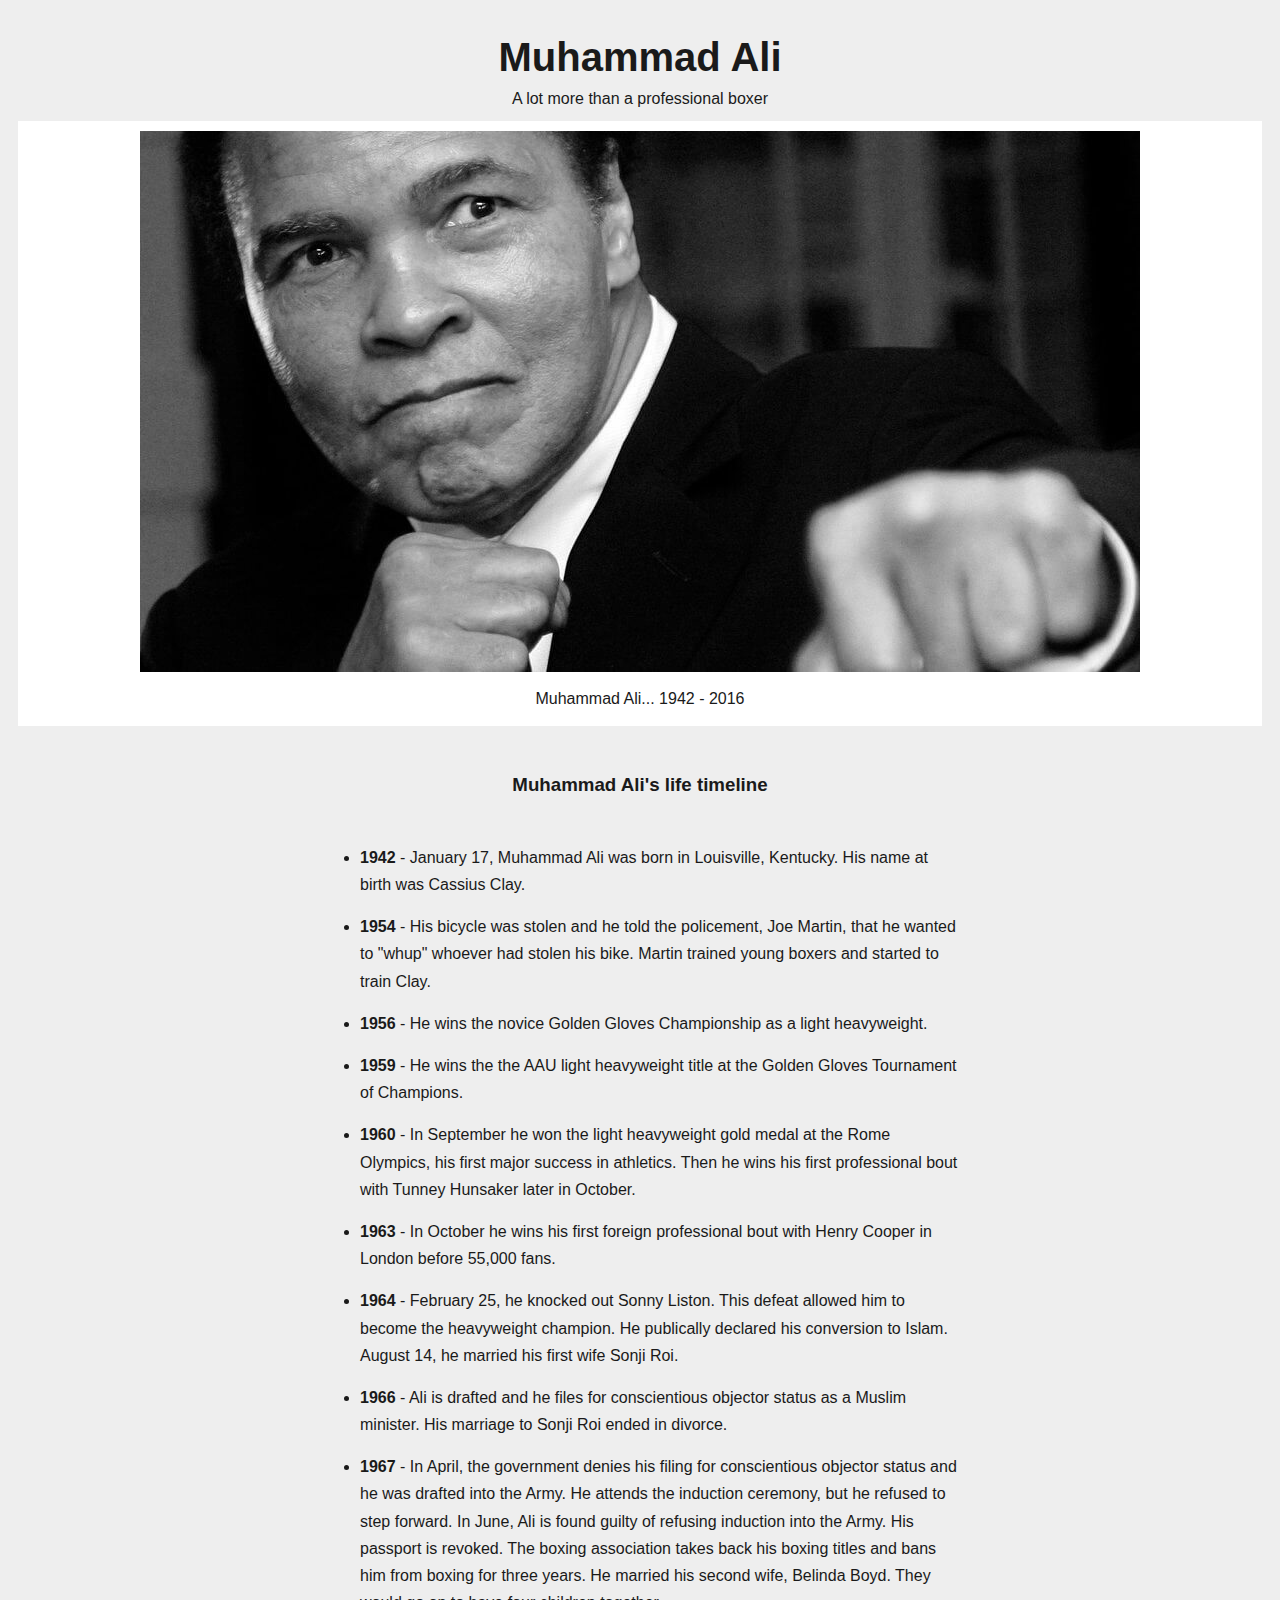
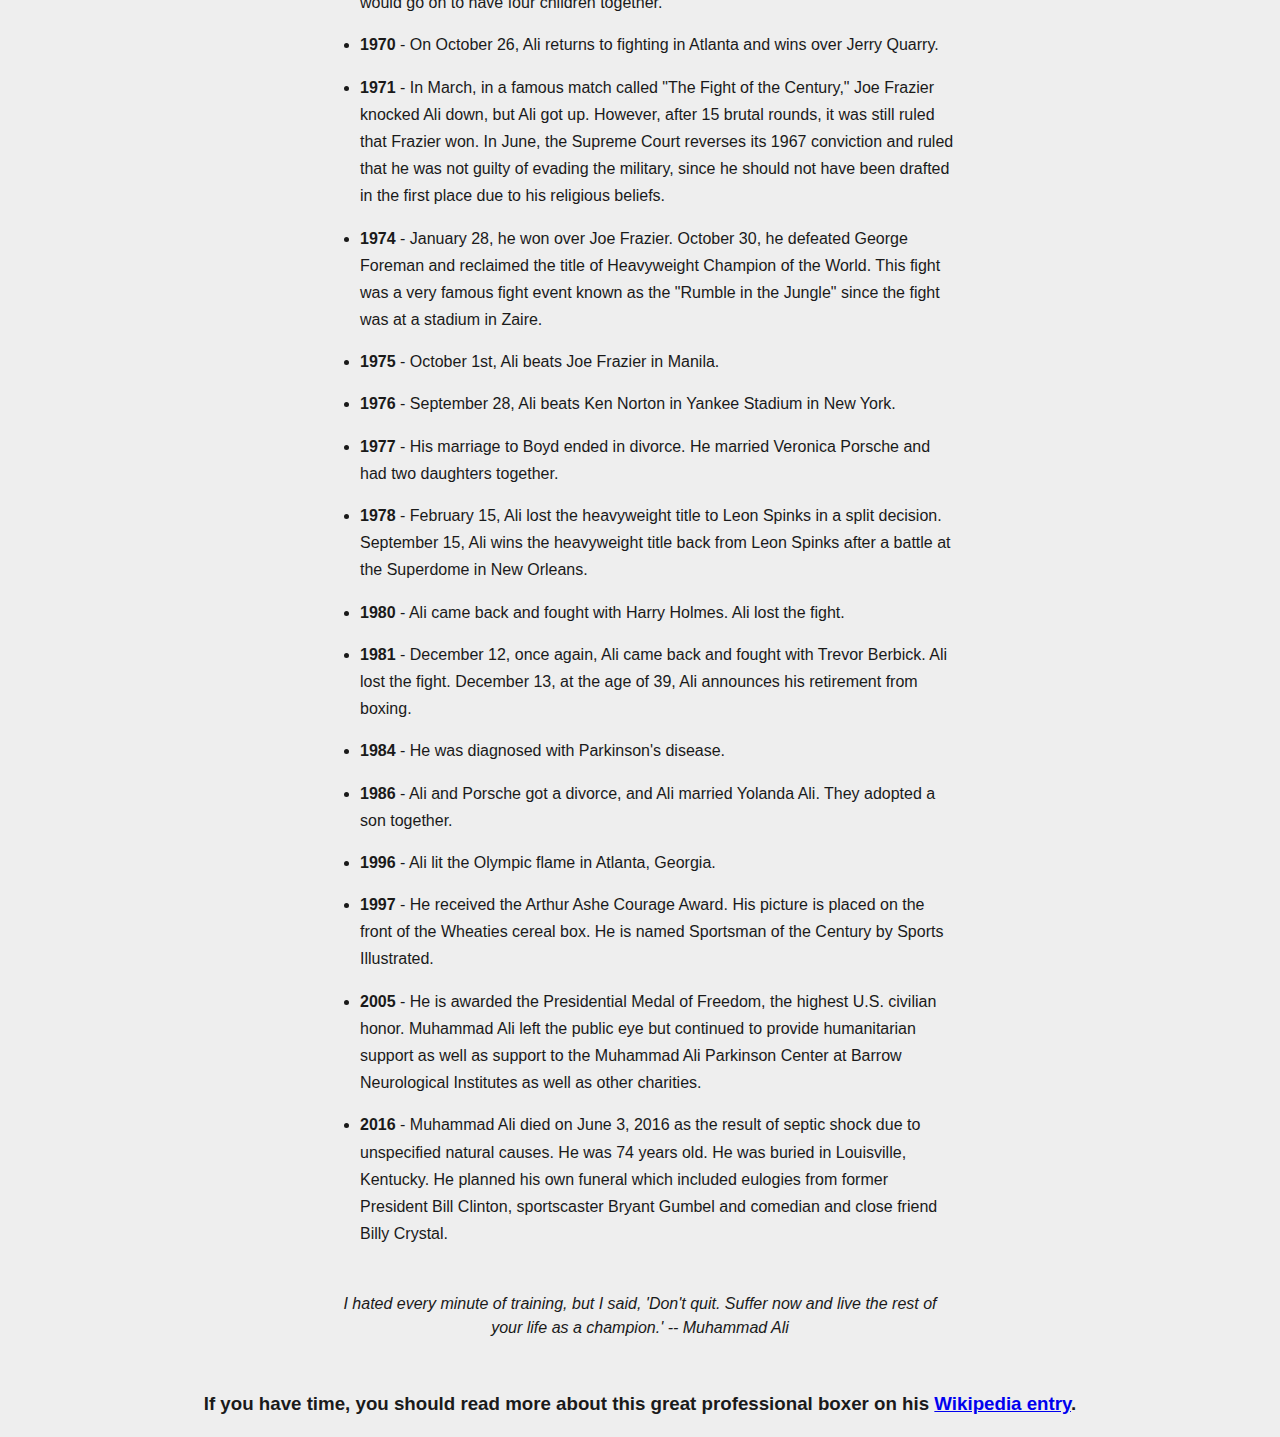
<file: Index.html>
<!DOCTYPE html>
<html lang="en">

<head>
    <meta charset="UTF-8">
    <meta name="viewport" content="width=device-width, initial-scale=1.0">
    <meta http-equiv="X-UA-Compatible" content="ie=edge">
    <title>A Tribute Page: Muhammad Ali</title>
    <meta name="Description" content="A tribute page to the great Muhammad Ali">
    <link rel="stylesheet" href="Tribute.css">
</head>

<body>
    <main id="main">
        <h1 id="title">Muhammad Ali</h1>
        <label id="subtitle">A lot more than a professional boxer</label>
        <div id="img-div">
            <img src="Muhammad_Ali.jpg" alt="A picture of old Muhammad Ali in the boxing pose with a slight smile."
                id="image">
            <p id="img-caption">Muhammad Ali... 1942 - 2016 </p>
        </div>
        <div id="tribute-info">
            <h3 id="info-title">Muhammad Ali's life timeline</h3>
            <ul id="timeline">
                <li><b>1942</b> - January 17, Muhammad Ali was born in Louisville, Kentucky. His name at birth was
                    Cassius Clay.</li>
                <li><b>1954</b> - His bicycle was stolen and he told the policement, Joe Martin, that he wanted to
                    "whup" whoever had stolen his bike. Martin trained young boxers and started to train Clay.</li>
                <li><b>1956</b> - He wins the novice Golden Gloves Championship as a light heavyweight.</li>
                <li><b>1959</b> - He wins the the AAU light heavyweight title at the Golden Gloves Tournament of
                    Champions.</li>
                <li><b>1960</b> - In September he won the light heavyweight gold medal at the Rome Olympics, his first
                    major success in athletics. Then he wins his first professional bout with Tunney Hunsaker later in
                    October.</li>
                <li><b>1963</b> - In October he wins his first foreign professional bout with Henry Cooper in London
                    before 55,000 fans.</li>
                <li><b>1964</b> - February 25, he knocked out Sonny Liston. This defeat allowed him to become the
                    heavyweight champion. He publically declared his conversion to Islam. August 14, he married his
                    first wife Sonji Roi.</li>
                <li><b>1966</b> - Ali is drafted and he files for conscientious objector status as a Muslim minister.
                    His marriage to Sonji Roi ended in divorce.</li>
                <li><b>1967</b> - In April, the government denies his filing for conscientious objector status and he
                    was drafted into the Army. He attends the induction ceremony, but he refused to step forward. In
                    June, Ali is found guilty of refusing induction into the Army. His passport is revoked. The boxing
                    association takes back his boxing titles and bans him from boxing for three years. He married his
                    second wife, Belinda Boyd. They would go on to have four children together.</li>
                <li><b>1970</b> - On October 26, Ali returns to fighting in Atlanta and wins over Jerry Quarry.</li>
                <li><b>1971</b> - In March, in a famous match called "The Fight of the Century," Joe Frazier knocked Ali
                    down, but Ali got up. However, after 15 brutal rounds, it was still ruled that Frazier won. In June,
                    the Supreme Court reverses its 1967 conviction and ruled that he was not guilty of evading the
                    military, since he should not have been drafted in the first place due to his religious beliefs.
                </li>
                <li><b>1974</b> - January 28, he won over Joe Frazier. October 30, he defeated George Foreman and
                    reclaimed the title of Heavyweight Champion of the World. This fight was a very famous fight event
                    known as the "Rumble in the Jungle" since the fight was at a stadium in Zaire.</li>
                <li><b>1975</b> - October 1st, Ali beats Joe Frazier in Manila.</li>
                <li><b>1976</b> - September 28, Ali beats Ken Norton in Yankee Stadium in New York.</li>
                <li><b>1977</b> - His marriage to Boyd ended in divorce. He married Veronica Porsche and had two
                    daughters together.</li>
                <li><b>1978</b> - February 15, Ali lost the heavyweight title to Leon Spinks in a split decision.
                    September 15, Ali wins the heavyweight title back from Leon Spinks after a battle at the Superdome
                    in New Orleans.</li>
                <li><b>1980</b> - Ali came back and fought with Harry Holmes. Ali lost the fight.</li>
                <li><b>1981</b> - December 12, once again, Ali came back and fought with Trevor Berbick. Ali lost the
                    fight. December 13, at the age of 39, Ali announces his retirement from boxing.</li>
                <li><b>1984</b> - He was diagnosed with Parkinson's disease.</li>
                <li><b>1986</b> - Ali and Porsche got a divorce, and Ali married Yolanda Ali. They adopted a son
                    together.</li>
                <li><b>1996</b> - Ali lit the Olympic flame in Atlanta, Georgia.</li>
                <li><b>1997</b> - He received the Arthur Ashe Courage Award. His picture is placed on the front of the
                    Wheaties cereal box. He is named Sportsman of the Century by Sports Illustrated.</li>
                <li><b>2005</b> - He is awarded the Presidential Medal of Freedom, the highest U.S. civilian honor.
                    Muhammad Ali left the public eye but continued to provide humanitarian support as well as support to
                    the Muhammad Ali Parkinson Center at Barrow Neurological Institutes as well as other charities.</li>
                <li><b>2016</b> - Muhammad Ali died on June 3, 2016 as the result of septic shock due to unspecified
                    natural causes. He was 74 years old. He was buried in Louisville, Kentucky. He planned his own
                    funeral which included eulogies from former President Bill Clinton, sportscaster Bryant Gumbel and
                    comedian and close friend Billy Crystal.</li>
            </ul>
            <p id="quote">I hated every minute of training, but I said, 'Don't quit. Suffer now and live the rest of
                your life as a champion.' -- Muhammad Ali</p>
            <h3 id="more-information">If you have time, you should read more about this great professional boxer on his
                <a href="https://en.wikipedia.org/wiki/Muhammad_Ali" id="tribute-link" target="_blank">Wikipedia
                    entry</a>.</h3>
        </div>
    </main>
</body>
<script src="https://cdn.freecodecamp.org/testable-projects-fcc/v1/bundle.js"></script>
</html>
</file>
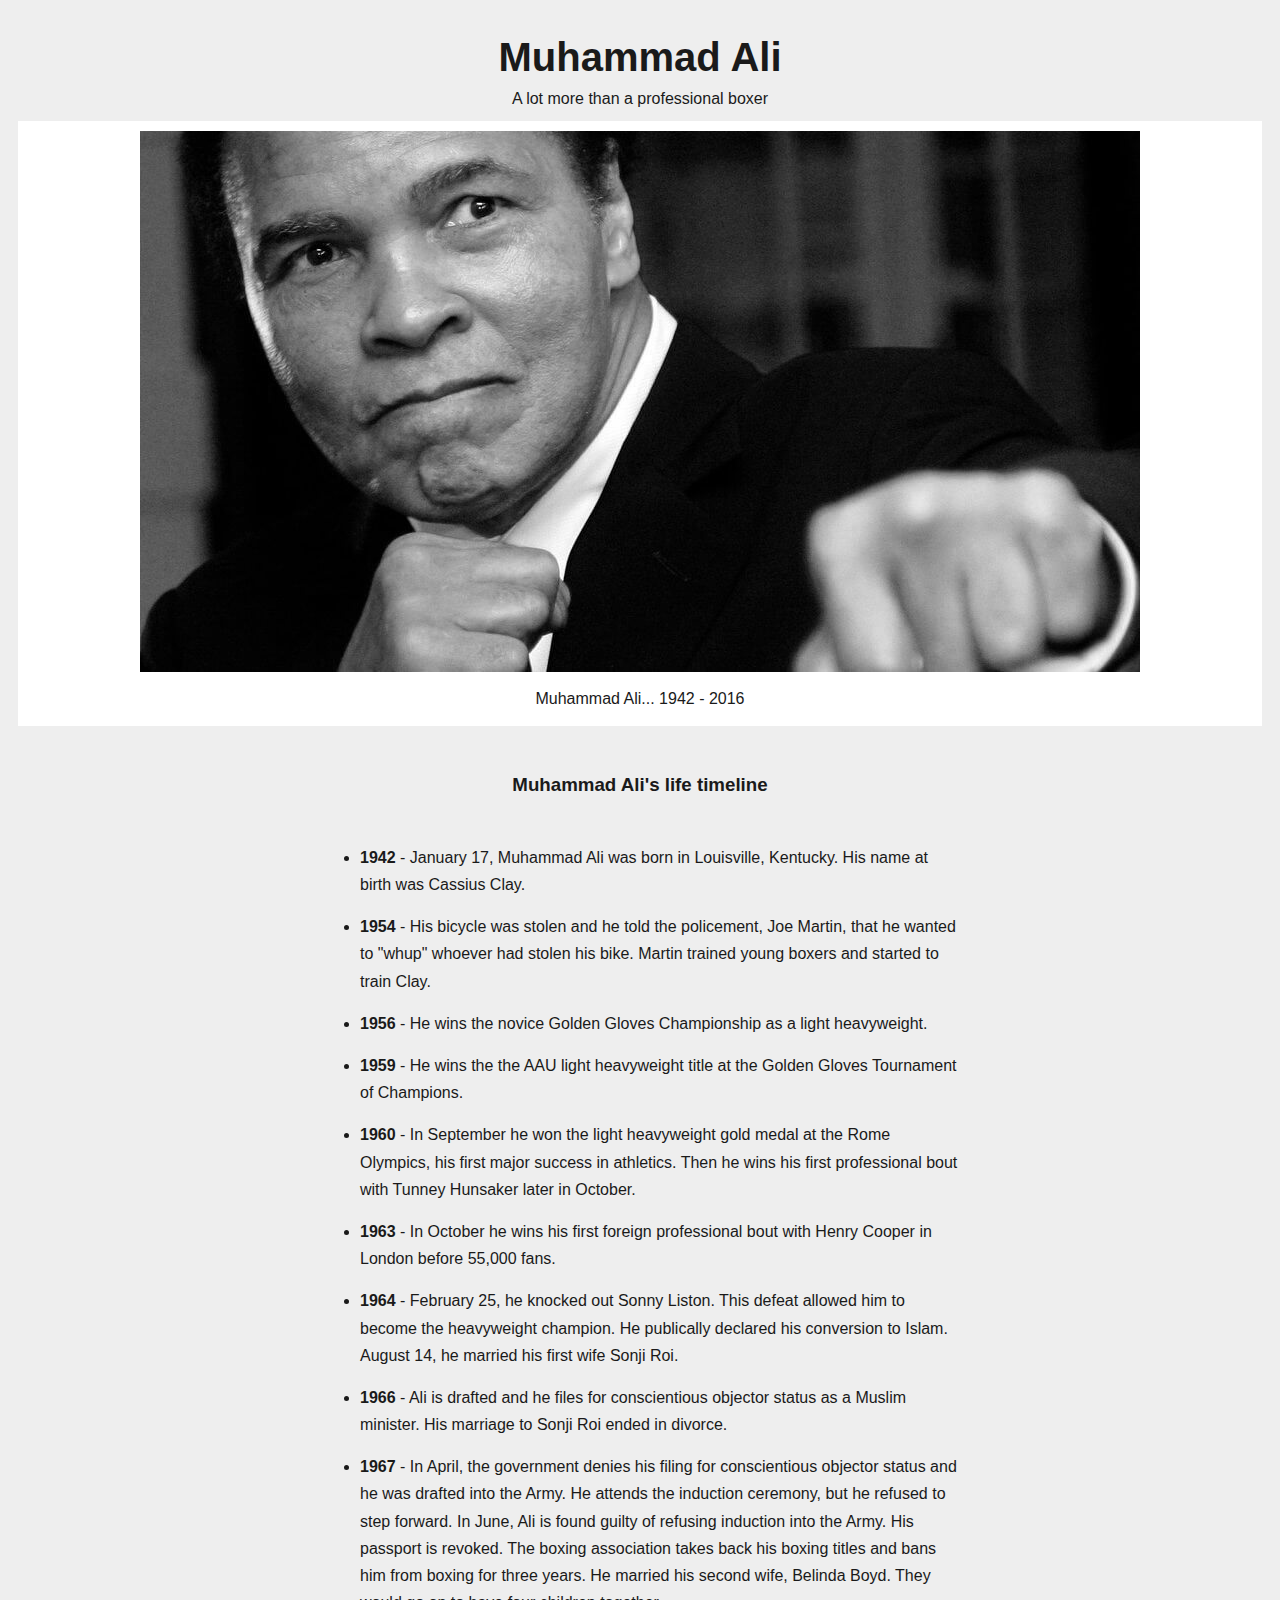
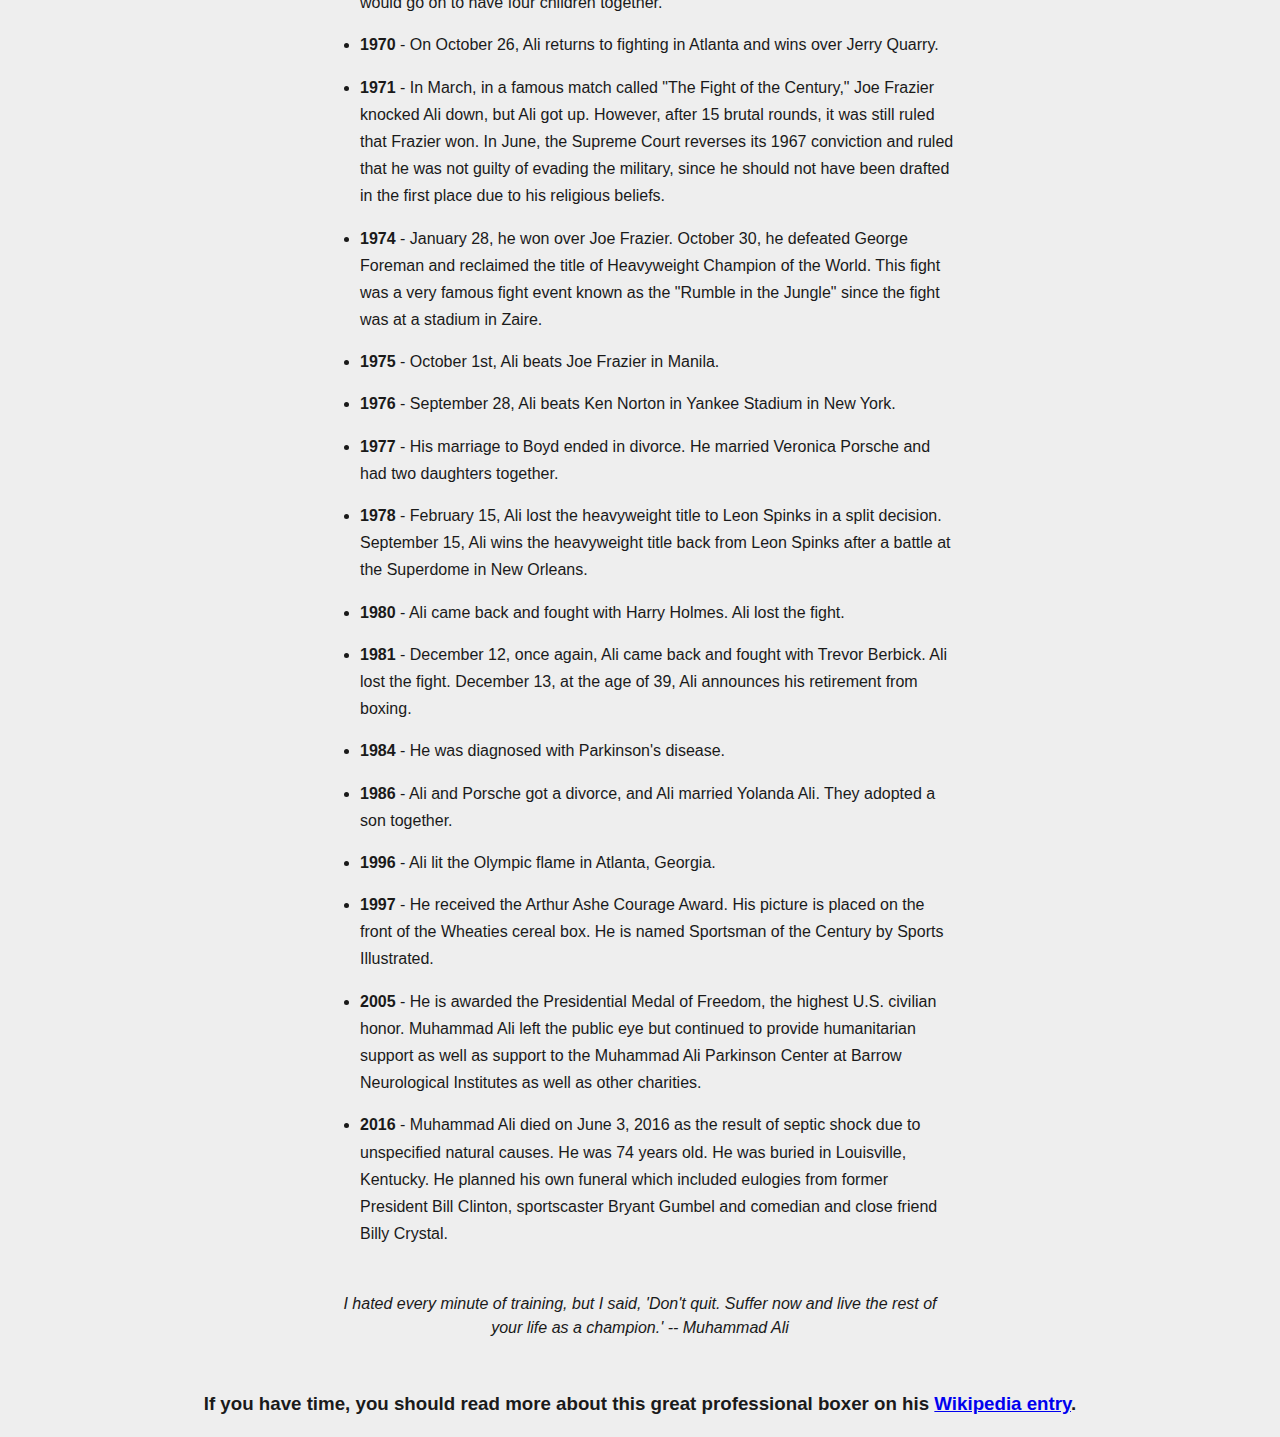
<file: index.html>
<!DOCTYPE html>
<html lang="en">

<head>
    <meta charset="UTF-8">
    <meta name="viewport" content="width=device-width, initial-scale=1.0">
    <meta http-equiv="X-UA-Compatible" content="ie=edge">
    <title>A Tribute Page: Muhammad Ali</title>
    <meta name="Description" content="A tribute page to the great Muhammad Ali">
    <link rel="stylesheet" href="Tribute.css">
</head>

<body>
    <main id="main">
        <h1 id="title">Muhammad Ali</h1>
        <label id="subtitle">A lot more than a professional boxer</label>
        <div id="img-div">
            <img src="Muhammad_Ali.jpg" alt="A picture of old Muhammad Ali in the boxing pose with a slight smile."
                id="image">
            <p id="img-caption">Muhammad Ali... 1942 - 2016 </p>
        </div>
        <div id="tribute-info">
            <h3 id="info-title">Muhammad Ali's life timeline</h3>
            <ul id="timeline">
                <li><b>1942</b> - January 17, Muhammad Ali was born in Louisville, Kentucky. His name at birth was
                    Cassius Clay.</li>
                <li><b>1954</b> - His bicycle was stolen and he told the policement, Joe Martin, that he wanted to
                    "whup" whoever had stolen his bike. Martin trained young boxers and started to train Clay.</li>
                <li><b>1956</b> - He wins the novice Golden Gloves Championship as a light heavyweight.</li>
                <li><b>1959</b> - He wins the the AAU light heavyweight title at the Golden Gloves Tournament of
                    Champions.</li>
                <li><b>1960</b> - In September he won the light heavyweight gold medal at the Rome Olympics, his first
                    major success in athletics. Then he wins his first professional bout with Tunney Hunsaker later in
                    October.</li>
                <li><b>1963</b> - In October he wins his first foreign professional bout with Henry Cooper in London
                    before 55,000 fans.</li>
                <li><b>1964</b> - February 25, he knocked out Sonny Liston. This defeat allowed him to become the
                    heavyweight champion. He publically declared his conversion to Islam. August 14, he married his
                    first wife Sonji Roi.</li>
                <li><b>1966</b> - Ali is drafted and he files for conscientious objector status as a Muslim minister.
                    His marriage to Sonji Roi ended in divorce.</li>
                <li><b>1967</b> - In April, the government denies his filing for conscientious objector status and he
                    was drafted into the Army. He attends the induction ceremony, but he refused to step forward. In
                    June, Ali is found guilty of refusing induction into the Army. His passport is revoked. The boxing
                    association takes back his boxing titles and bans him from boxing for three years. He married his
                    second wife, Belinda Boyd. They would go on to have four children together.</li>
                <li><b>1970</b> - On October 26, Ali returns to fighting in Atlanta and wins over Jerry Quarry.</li>
                <li><b>1971</b> - In March, in a famous match called "The Fight of the Century," Joe Frazier knocked Ali
                    down, but Ali got up. However, after 15 brutal rounds, it was still ruled that Frazier won. In June,
                    the Supreme Court reverses its 1967 conviction and ruled that he was not guilty of evading the
                    military, since he should not have been drafted in the first place due to his religious beliefs.
                </li>
                <li><b>1974</b> - January 28, he won over Joe Frazier. October 30, he defeated George Foreman and
                    reclaimed the title of Heavyweight Champion of the World. This fight was a very famous fight event
                    known as the "Rumble in the Jungle" since the fight was at a stadium in Zaire.</li>
                <li><b>1975</b> - October 1st, Ali beats Joe Frazier in Manila.</li>
                <li><b>1976</b> - September 28, Ali beats Ken Norton in Yankee Stadium in New York.</li>
                <li><b>1977</b> - His marriage to Boyd ended in divorce. He married Veronica Porsche and had two
                    daughters together.</li>
                <li><b>1978</b> - February 15, Ali lost the heavyweight title to Leon Spinks in a split decision.
                    September 15, Ali wins the heavyweight title back from Leon Spinks after a battle at the Superdome
                    in New Orleans.</li>
                <li><b>1980</b> - Ali came back and fought with Harry Holmes. Ali lost the fight.</li>
                <li><b>1981</b> - December 12, once again, Ali came back and fought with Trevor Berbick. Ali lost the
                    fight. December 13, at the age of 39, Ali announces his retirement from boxing.</li>
                <li><b>1984</b> - He was diagnosed with Parkinson's disease.</li>
                <li><b>1986</b> - Ali and Porsche got a divorce, and Ali married Yolanda Ali. They adopted a son
                    together.</li>
                <li><b>1996</b> - Ali lit the Olympic flame in Atlanta, Georgia.</li>
                <li><b>1997</b> - He received the Arthur Ashe Courage Award. His picture is placed on the front of the
                    Wheaties cereal box. He is named Sportsman of the Century by Sports Illustrated.</li>
                <li><b>2005</b> - He is awarded the Presidential Medal of Freedom, the highest U.S. civilian honor.
                    Muhammad Ali left the public eye but continued to provide humanitarian support as well as support to
                    the Muhammad Ali Parkinson Center at Barrow Neurological Institutes as well as other charities.</li>
                <li><b>2016</b> - Muhammad Ali died on June 3, 2016 as the result of septic shock due to unspecified
                    natural causes. He was 74 years old. He was buried in Louisville, Kentucky. He planned his own
                    funeral which included eulogies from former President Bill Clinton, sportscaster Bryant Gumbel and
                    comedian and close friend Billy Crystal.</li>
            </ul>
            <p id="quote">I hated every minute of training, but I said, 'Don't quit. Suffer now and live the rest of
                your life as a champion.' -- Muhammad Ali</p>
            <h3 id="more-information">If you have time, you should read more about this great professional boxer on his
                <a href="https://en.wikipedia.org/wiki/Muhammad_Ali" id="tribute-link" target="_blank">Wikipedia
                    entry</a>.</h3>
        </div>
    </main>
</body>
<script src="https://cdn.freecodecamp.org/testable-projects-fcc/v1/bundle.js"></script>
</html>
</file>
<file: Tribute.css>
body {
    background-color: #EEEEEE;
    font-family: 'Lucida Sans', 'Lucida Sans Regular', 'Lucida Grande', 'Lucida Sans Unicode', Geneva, Verdana, sans-serif;
    font-weight: 400;
    line-height: 1.5;
    text-align: center;
    color: #1A1A1A;
}
#title {
    font-size: 2.5rem;
    margin-bottom: 0;
}
#img-div {
    background-color: white;
    margin: 10px 10px 0px 10px;
    padding: 10px;
}
#image {
    display: block;
    max-width: 100%;
    margin: 0 auto;
    height: auto;
}
#img-caption {
    margin: 15px 0 5px 0;
}
#info-title {
    margin: 45px 0;
}
ul {
    text-align: left;
    margin: 0 auto 45px auto;
    max-width: 600px;
    line-height: 1.7;
}
li {
    margin: 15px auto;
}
#quote {
    max-width: 600px;
    font-style: italic;
    margin: 0 auto 50px auto;
}

@media (max-width: 500px) {
    #title {
        font-size: 2rem;
        line-height: 1;
    }
    #subtitle {
        font-size: 0.9rem;
    }
    #img-div {
        margin: 5px 0 0 0;
    }
    #img-caption {
        margin: 8px 0 3px 0;
        font-size: 0.9rem
    }
    #info-title {
        margin: 25px 0;
    }
}
</file>
